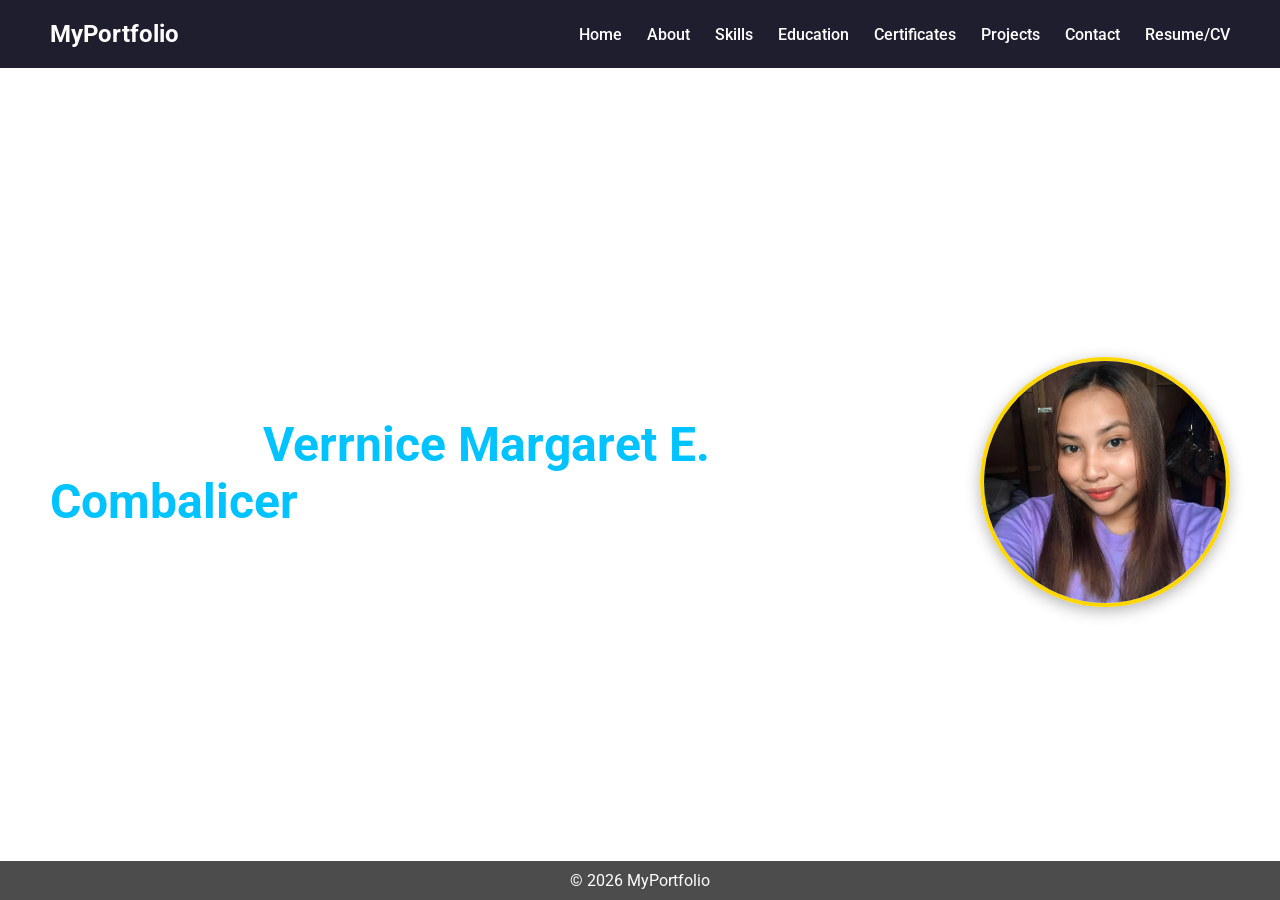
<file: index.html>
<!DOCTYPE html>
<html lang="en">
<head>
  <meta charset="UTF-8">
  <meta name="viewport" content="width=device-width, initial-scale=1.0">
  <title>Home - MYPORTFOLIO</title>
  <link rel="stylesheet" href="style.css">
  <link href="https://fonts.googleapis.com/css2?family=Roboto:wght@400;700&display=swap" rel="stylesheet">
</head>
<body>
  <!-- Navigation -->
  <header>
    <nav class="navbar">
      <div class="logo">MyPortfolio</div>
      <ul class="nav-links">
        <li><a href="index.html">Home</a></li>
        <li><a href="about.html">About</a></li>
        <li><a href="skills.html">Skills</a></li>
        <li><a href="education.html">Education</a></li>
        <li><a href="certificates.html">Certificates</a></li>
        <li><a href="projects.html">Projects</a></li>
        <li><a href="contact.html">Contact</a></li>
        <li><a href="resume.html">Resume/CV</a></li>
      </ul>
    </nav>
  </header>

  <!-- Home Section -->
<section class="home-section">
  <div class="overlay"></div>
  <div class="home-container">
    <div class="home-content">
      <h1>Hello, I'm <span> Verrnice Margaret E. Combalicer</span></h1>
      <p>Major in Network Administration | IT Graduates</p>
    </div>
    <div class="home-image">
      <img src="images/vernice.jpg" alt="Verrnice Margaret E. Combalicer" />
    </div>
  </div>
</section>

</section>


  <footer>
    <p>&copy; 2026 MyPortfolio</p>
  </footer>
</body>
</html>
</file>
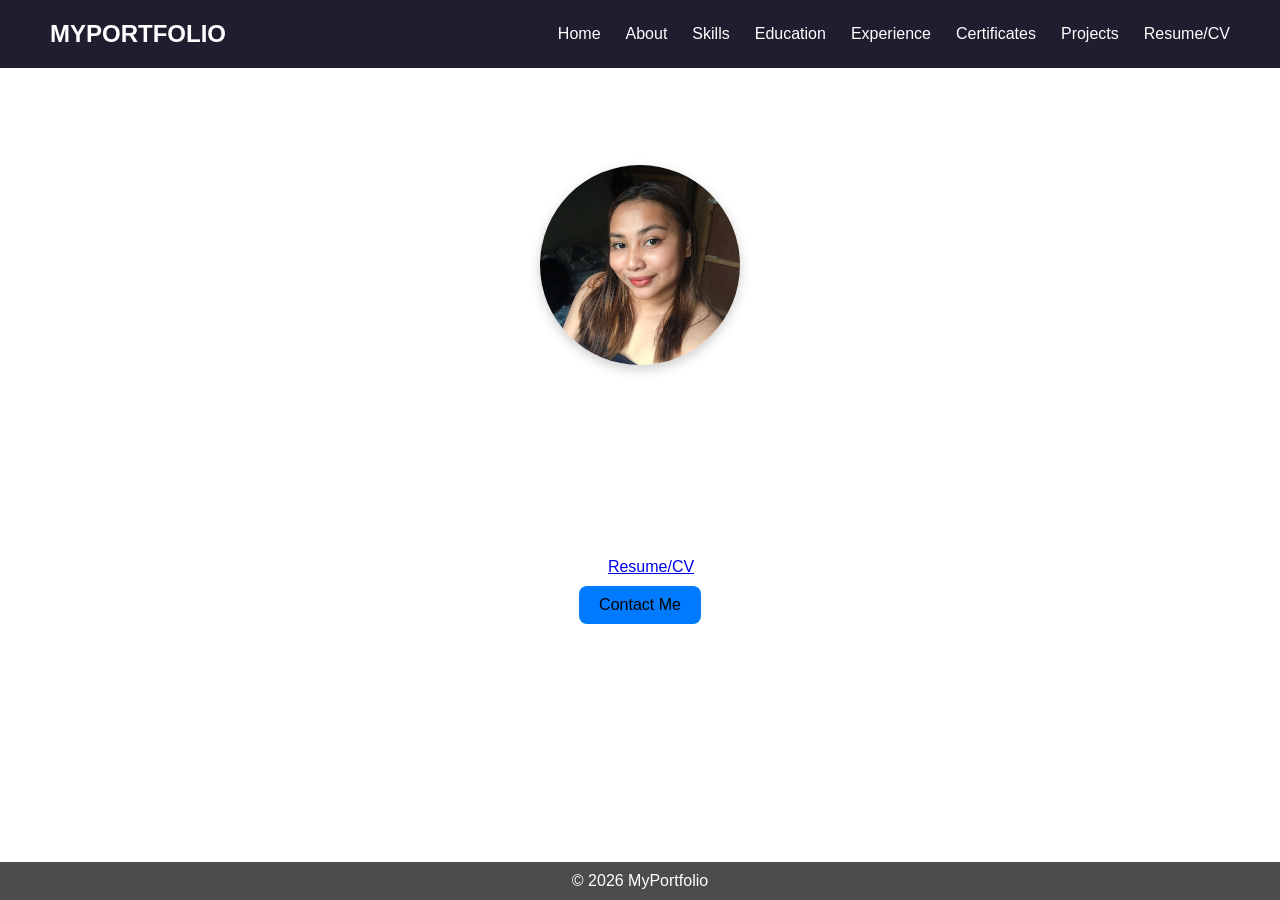
<file: about.html>
<!DOCTYPE html>
<html lang="en">
<head>
  <meta charset="UTF-8">
  <meta name="viewport" content="width=device-width, initial-scale=1.0">
  <title>About - Network Administrator Portfolio</title>
  <link rel="stylesheet" href="style.css">
</head>
<body>
  <header>
    <nav class="navbar">
      <div class="logo">MYPORTFOLIO</div>
      <ul class="nav-links">
        <li><a href="index.html">Home</a></li>
        <li><a href="about.html" class="active">About</a></li>
        <li><a href="skills.html">Skills</a></li>
        <li><a href="education.html">Education</a></li>
        <li><a href="contact.html">Experience</a></li>
        <li><a href="certificates.html">Certificates</a></li>
        <li><a href="projects.html">Projects</a></li>
        <li><a href="resume.html">Resume/CV</a></li>
      </ul>
    </nav>
  </header>

  <section class="about-section">
    <h2>About Me</h2>
    <div class="about-container">
      <!-- Profile Image -->
      <div class="about-image">
        <img src="images/me.jpg" alt="Vernice Margaret E. Combalicer - Bachelor of Science in Information Technology">
      </div>

    <ul class="highlights">
       <li>Motivated and detail-oriented aspiring Associate Software Engineer seeking to apply problem-solving,
         and software development skills in a dynamic organization. Eager to contribute to innovative projects,
         learn emerging technologies, and grow professionally while delivering efficient and reliable software solutions..</li>
    </ul>

      <div class="about-cta">
  <li><a href="resume.html">Resume/CV</a></li>
  <a href="contact.html" class="btn">Contact Me</a>
</div>

  </section>

  <footer>
    <p>&copy; 2026 MyPortfolio</p>
  </footer>
</body>
</html>
</file>
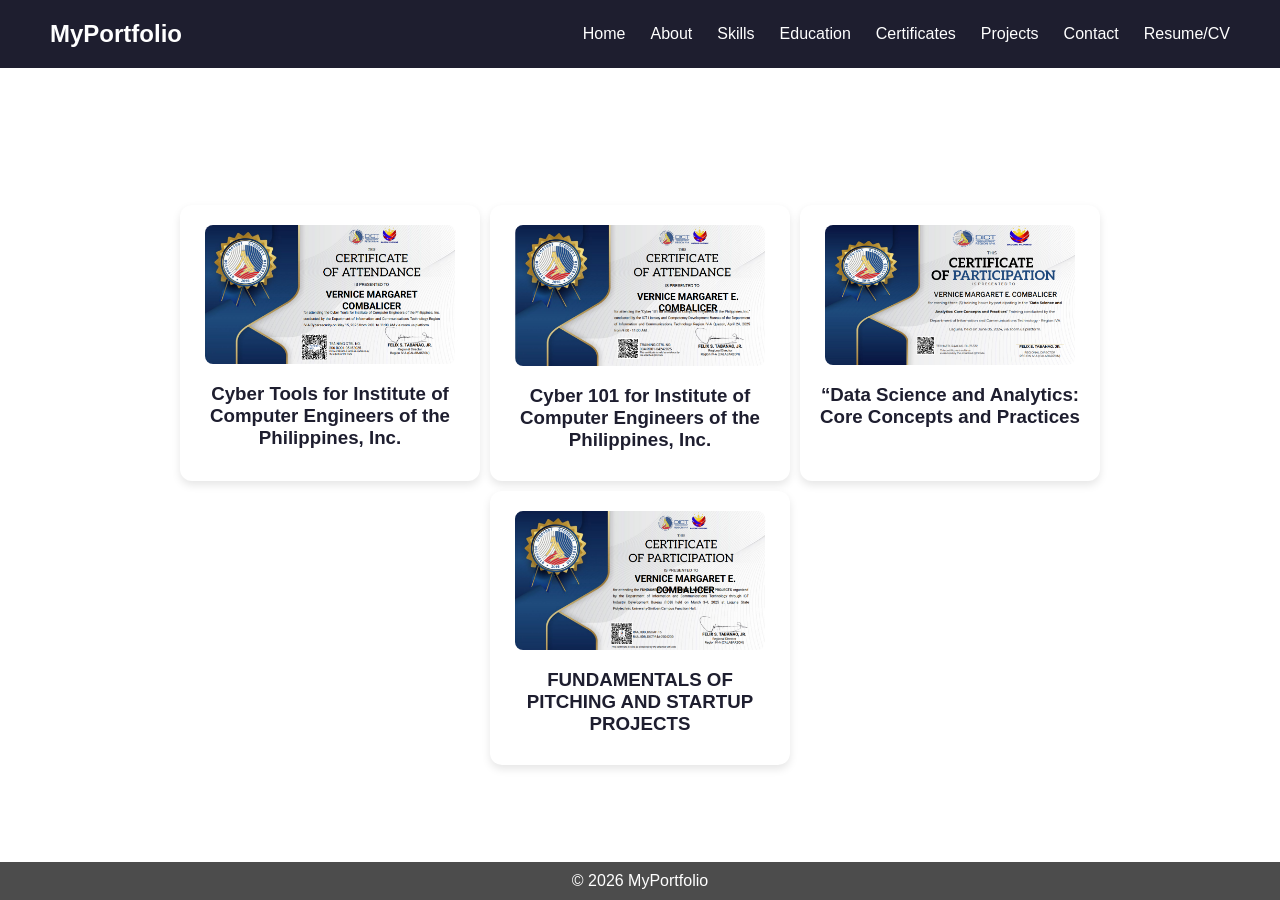
<file: certificates.html>
<!DOCTYPE html>
<html lang="en">
<head>
  <meta charset="UTF-8">
  <meta name="viewport" content="width=device-width, initial-scale=1.0">
  <title>Certificates - MYPORTFOLIO</title>
  <link rel="stylesheet" href="style.css">
</head>
<body>
  <header>
    <nav class="navbar">
      <div class="logo">MyPortfolio</div>
      <ul class="nav-links">
        <li><a href="index.html">Home</a></li>
        <li><a href="about.html">About</a></li>
        <li><a href="skills.html">Skills</a></li>
        <li><a href="education.html">Education</a></li>
        <li><a href="certificates.html" class="active">Certificates</a></li>
        <li><a href="projects.html">Projects</a></li>
        <li><a href="contact.html">Contact</a></li>
        <li><a href="resume.html">Resume/CV</a></li>
      </ul>
    </nav>
  </header>

  <section class="certificates-section">
  <h2>Certificates</h2>
  <div class="cards-container">
    <!-- DICT -->
    <div class="card">
      <img src="images/cybertools.png" alt="DICT " class="card-img">
      <h3> Cyber Tools for Institute of Computer Engineers of the Philippines, Inc.</h3>
     
    </div>

    <!-- DICT -->
    <div class="card">
      <img src="images/cyber101.png" alt="DICT " class="card-img">
      <h3>Cyber 101 for Institute of Computer Engineers of the Philippines, Inc.</h3>
     
    </div>

<!-- CEH -->
    <div class="card">
      <img src="images/analytics.png" alt="DICT" class="card-img">
      <h3>“Data Science and
Analytics: Core Concepts and Practices</h3>
      
    </div>

    <!-- CEH -->
    <div class="card">
      <img src="images/startup.png" alt="DICT" class="card-img">
      <h3>FUNDAMENTALS OF PITCHING AND STARTUP PROJECTS</h3>
    
    </div>
  </div>
</section>


  <footer>
    <p>&copy; 2026 MyPortfolio</p>
  </footer>
</body>
</html>
</file>
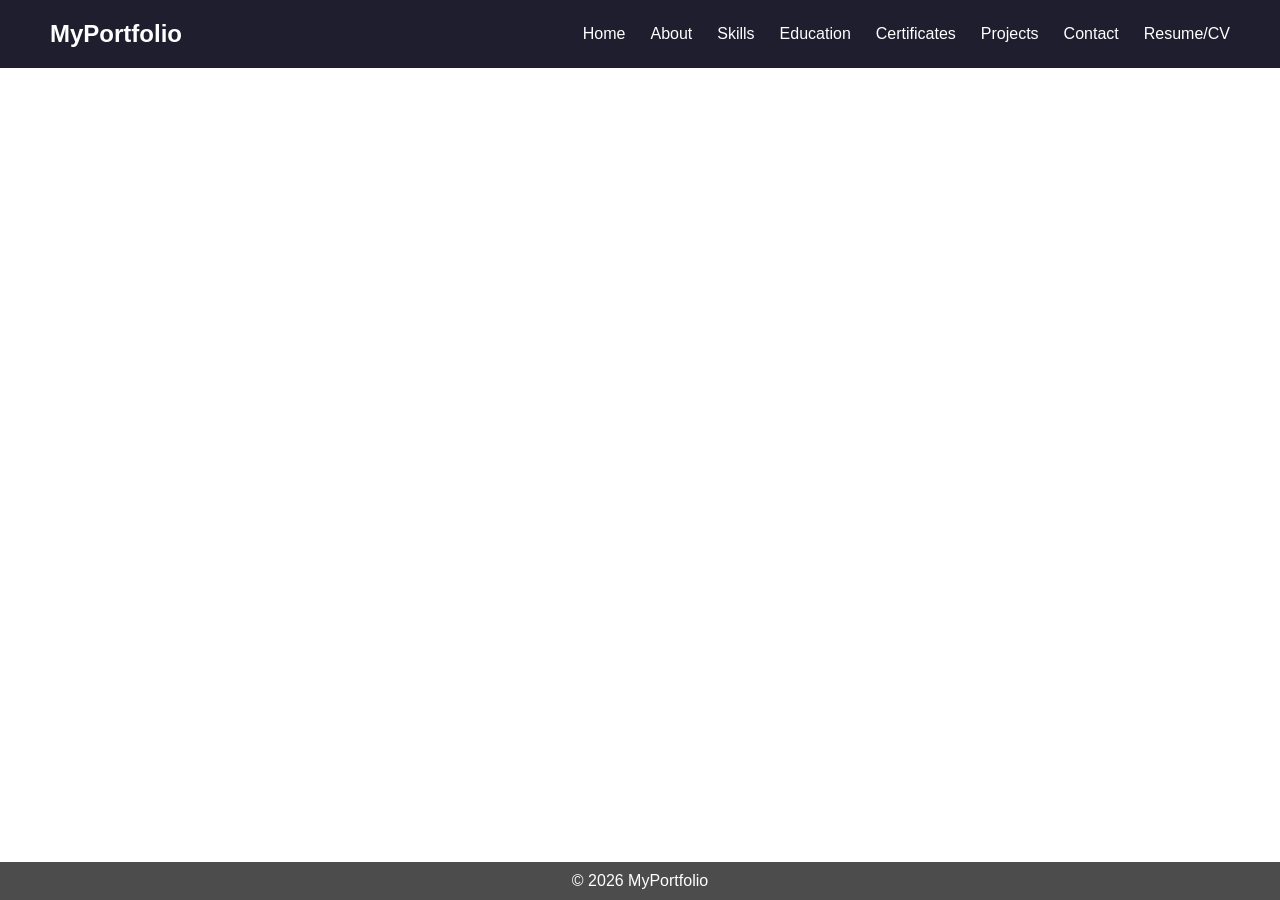
<file: contact.html>
<!DOCTYPE html>
<html lang="en">
<head>
  <meta charset="UTF-8">
  <meta name="viewport" content="width=device-width, initial-scale=1.0">
  <title>Contact - MYPORTFOLIO</title>
  <link rel="stylesheet" href="style.css">
</head>
<body>
  <header>
    <nav class="navbar">
      <div class="logo">MyPortfolio</div>
      <ul class="nav-links">
        <li><a href="index.html">Home</a></li>
        <li><a href="about.html">About</a></li>
        <li><a href="skills.html">Skills</a></li>
        <li><a href="education.html">Education</a></li>
        <li><a href="certificates.html">Certificates</a></li>
        <li><a href="projects.html">Projects</a></li>
        <li><a href="contact.html" class="active">Contact</a></li>
        <li><a href="resume.html">Resume/CV</a></li>
      </ul>
    </nav>
  </header>

  <section class="contact-section">
    <h2>Contact Me</h2>
    <p>Email: vernicemargaretcombalicer@gmail.com</p>
    <p>Phone: 09273801622</p>
    <p>Facebook: Vernice Margaret Evangelista Combalicer</p>
  </section>

  <footer>
    <p>&copy; 2026 MyPortfolio</p>
  </footer>
</body>
</html>
</file>
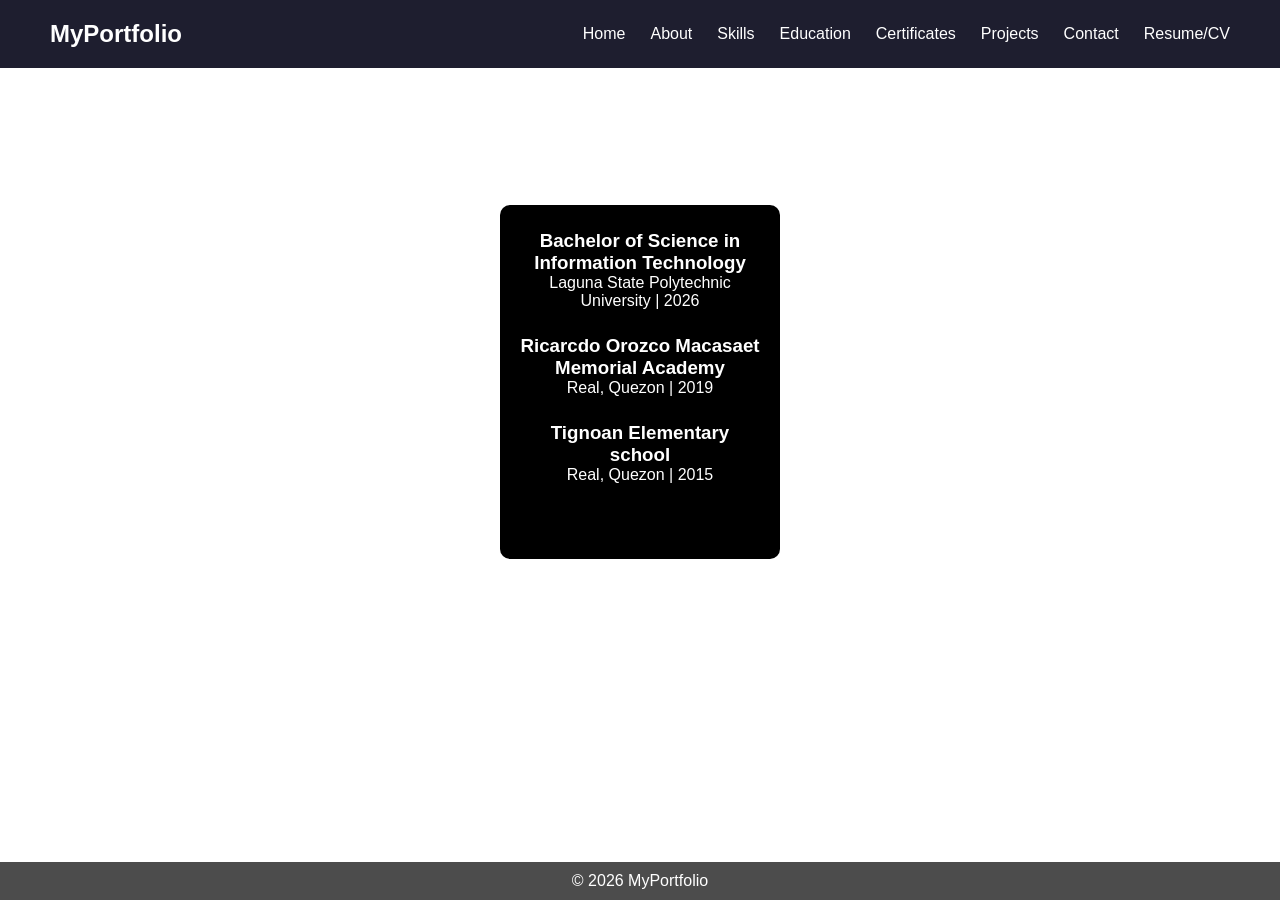
<file: education.html>
<!DOCTYPE html>
<html lang="en">
<head>
  <meta charset="UTF-8">
  <meta name="viewport" content="width=device-width, initial-scale=1.0">
  <title>Education - MYPORTFOLIO</title>
  <link rel="stylesheet" href="style.css">
</head>
<body>
  <header>
    <nav class="navbar">
      <div class="logo">MyPortfolio</div>
      <ul class="nav-links">
        <li><a href="index.html">Home</a></li>
        <li><a href="about.html">About</a></li>
        <li><a href="skills.html">Skills</a></li>
        <li><a href="education.html" class="active">Education</a></li>
        <li><a href="certificates.html">Certificates</a></li>
        <li><a href="projects.html">Projects</a></li>
        <li><a href="contact.html">Contact</a></li>
        <li><a href="resume.html">Resume/CV</a></li>
      </ul>
    </nav>
  </header>

  <section class="education-section">
    <h2>Education</h2>
    <div class="education-container">
      <div class="education-card">
        <h3>Bachelor of Science in Information Technology</h3>
        <p>Laguna State Polytechnic University | 2026</p>
       <div class="education-container">
      <div class="education-card">
        <h3>Ricarcdo Orozco Macasaet Memorial Academy</h3>
        <p>Real, Quezon | 2019</p>
          <div class="education-container">
      <div class="education-card">
        <h3>Tignoan Elementary school</h3>
        <p> Real, Quezon | 2015</p>
      </div>
      
    </div>
  </section>

  <footer>
    <p>&copy; 2026 MyPortfolio</p>
  </footer>
</body>
</html>
</file>
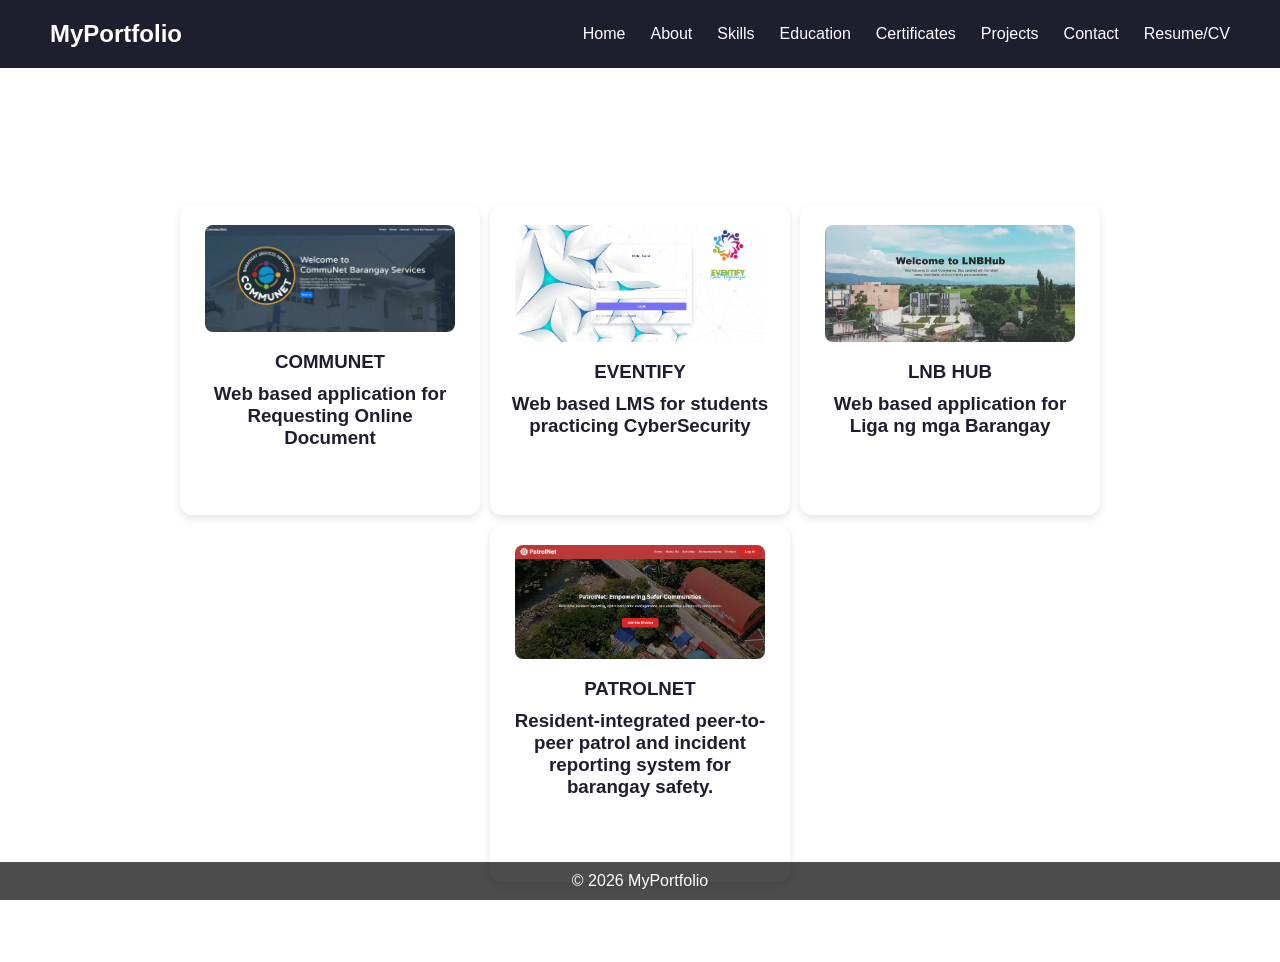
<file: projects.html>
<!DOCTYPE html>
<html lang="en">
<head>
  <meta charset="UTF-8">
  <meta name="viewport" content="width=device-width, initial-scale=1.0">
  <title>Projects - MYPORTFOLIO</title>
  <link rel="stylesheet" href="style.css">
</head>
<body>
  <header>
    <nav class="navbar">
      <div class="logo">MyPortfolio</div>
      <ul class="nav-links">
        <li><a href="index.html">Home</a></li>
        <li><a href="about.html">About</a></li>
        <li><a href="skills.html">Skills</a></li>
        <li><a href="education.html">Education</a></li>
        <li><a href="certificates.html">Certificates</a></li>
        <li><a href="projects.html" class="active">Projects</a></li>
        <li><a href="contact.html">Contact</a></li>
        <li><a href="resume.html">Resume/CV</a></li>
      </ul>
    </nav>
  </header>

  <section class="projects-section">
  <h2>Projects</h2>
  <div class="cards-container">
    <!-- Corporate Network Design -->
    <div class="card">
      <img src="images/project1.png" alt="Corporate Network Design" class="card-img">
      <h3>COMMUNET</h3>
      <h3>Web based application for Requesting Online Document</h3>
      <p>Web based application for Requesting Online Document</p>
    </div>


    <div class="card">
      <img src="images/project2.png" alt="VPN Implementation" class="card-img">
      <h3>EVENTIFY</h3>
      <h3>Web based LMS for students practicing CyberSecurity</h3>
      <p>Web based LMS for students practicing CyberSecurity</p>
    </div>

    
    <div class="card">
      <img src="images/project3.png" alt="Network Security Audit" class="card-img">
      <h3>LNB HUB</h3>
      <h3>Web based application for Liga ng mga Barangay</h3>
      <p>Web based application for Liga ng mga Barangay</p>
    </div>

   
    <div class="card">
      <img src="images/project4.png" alt="VPN Implementation" class="card-img">
      <h3>PATROLNET</h3>
      <h3>Resident-integrated peer-to-peer patrol and incident reporting system
        for barangay safety.</h3>
      <p>Resident-integrated peer-to-peer patrol and incident reporting system
        for barangay safety.</p>
    </div>
  </div>

    
</section>


  <footer>
    <p>&copy; 2026 MyPortfolio</p>
  </footer>
</body>
</html>
</file>
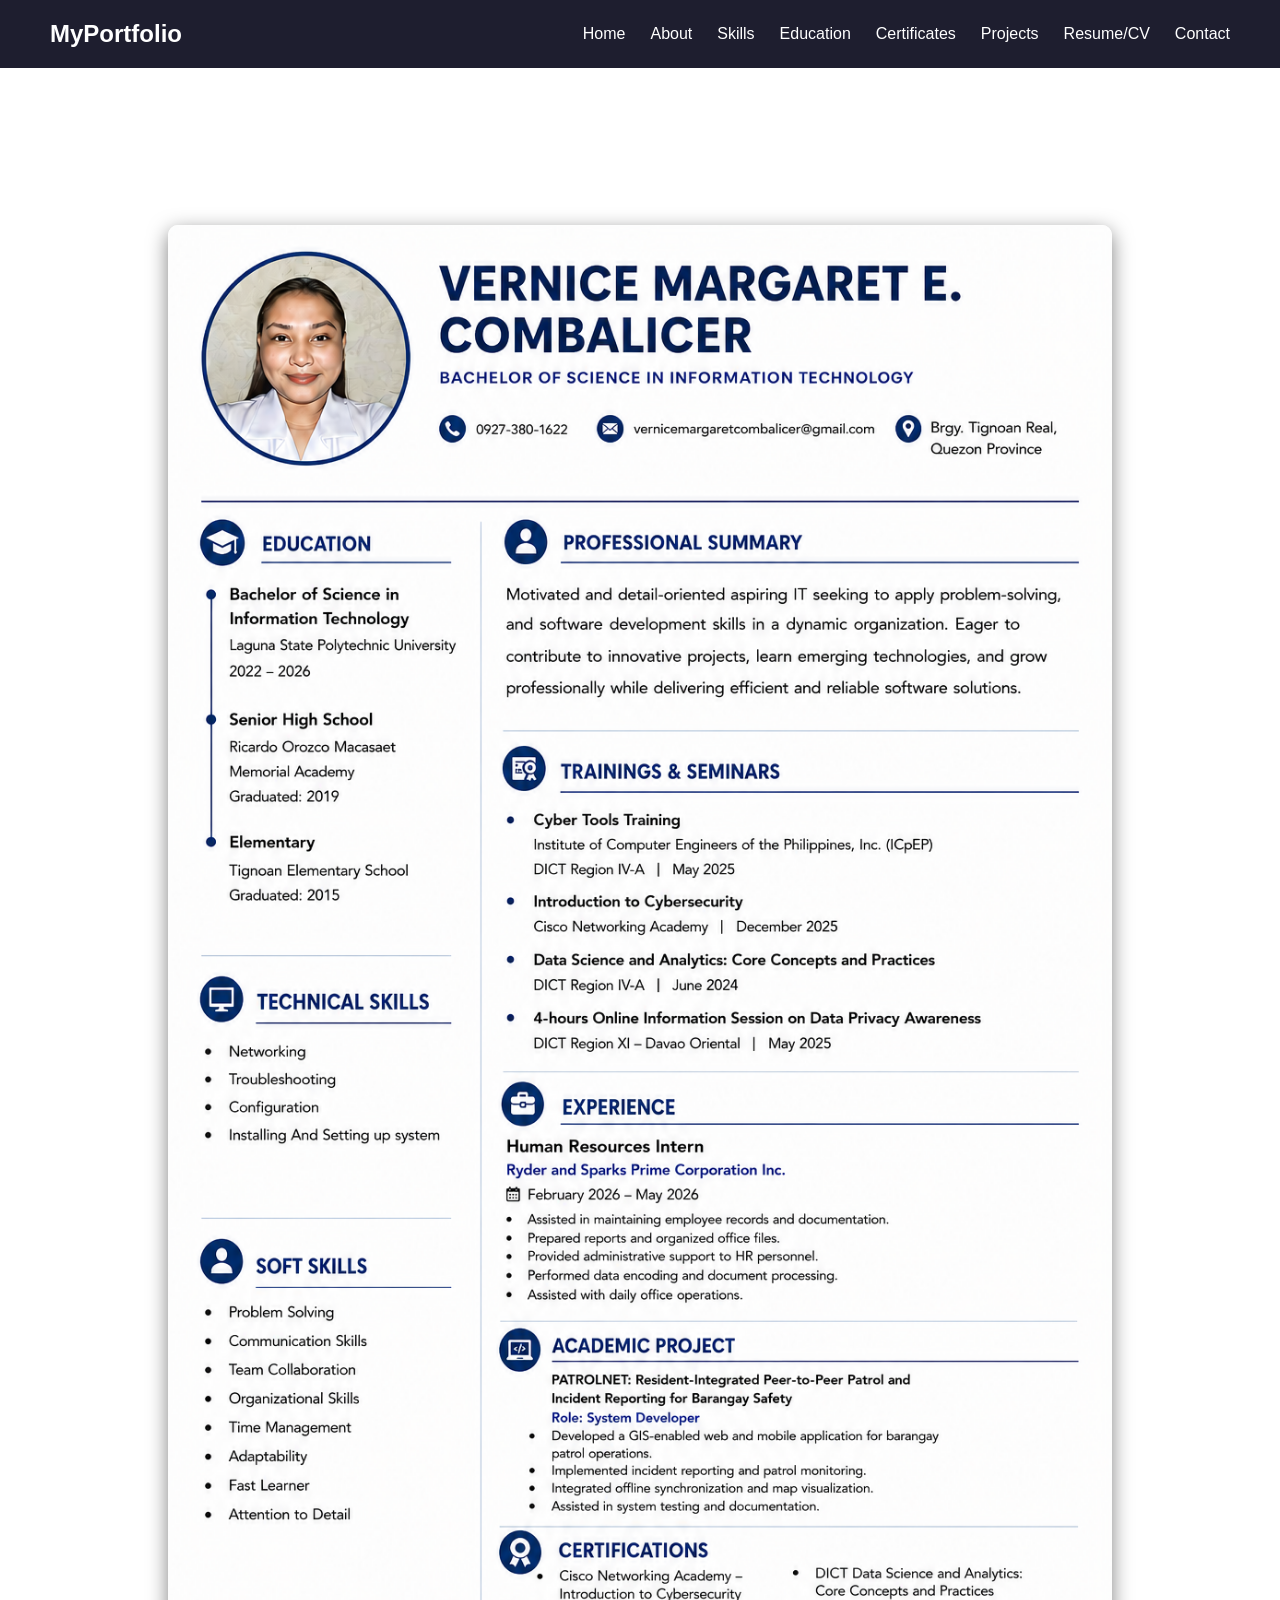
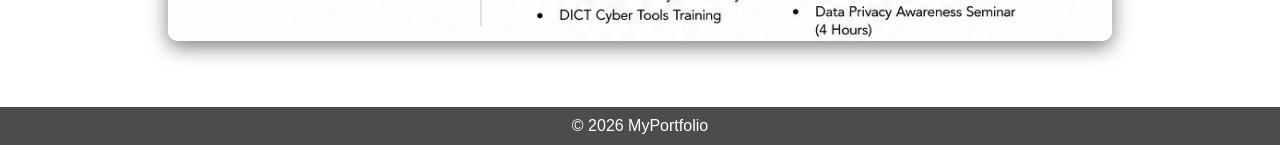
<file: resume.html>
<!DOCTYPE html>
<html lang="en">
<head>
  <meta charset="UTF-8">
  <meta name="viewport" content="width=device-width, initial-scale=1.0">
  <title>Resume/CV - MYPORTFOLIO</title>
  <link rel="stylesheet" href="style.css">
</head>
<body>
  <header>
    <nav class="navbar">
      <div class="logo">MyPortfolio</div>
      <ul class="nav-links">
        <li><a href="index.html">Home</a></li>
        <li><a href="about.html">About</a></li>
        <li><a href="skills.html">Skills</a></li>
        <li><a href="education.html">Education</a></li>
        <li><a href="certificates.html">Certificates</a></li>
        <li><a href="projects.html">Projects</a></li>
        <li><a href="resume.html" class="active">Resume/CV</a></li>
        <li><a href="contact.html">Contact</a></li>
      </ul>
    </nav>
  </header>

  <section class="resume-section">
    <h2>My Resume</h2>
    <div class="resume-image-container">
      <img src="images/resume.png" alt="My Resume/CV">
    </div>

  <footer>
    <p>&copy; 2026 MyPortfolio</p>
  </footer>
</body>
</html>
</file>
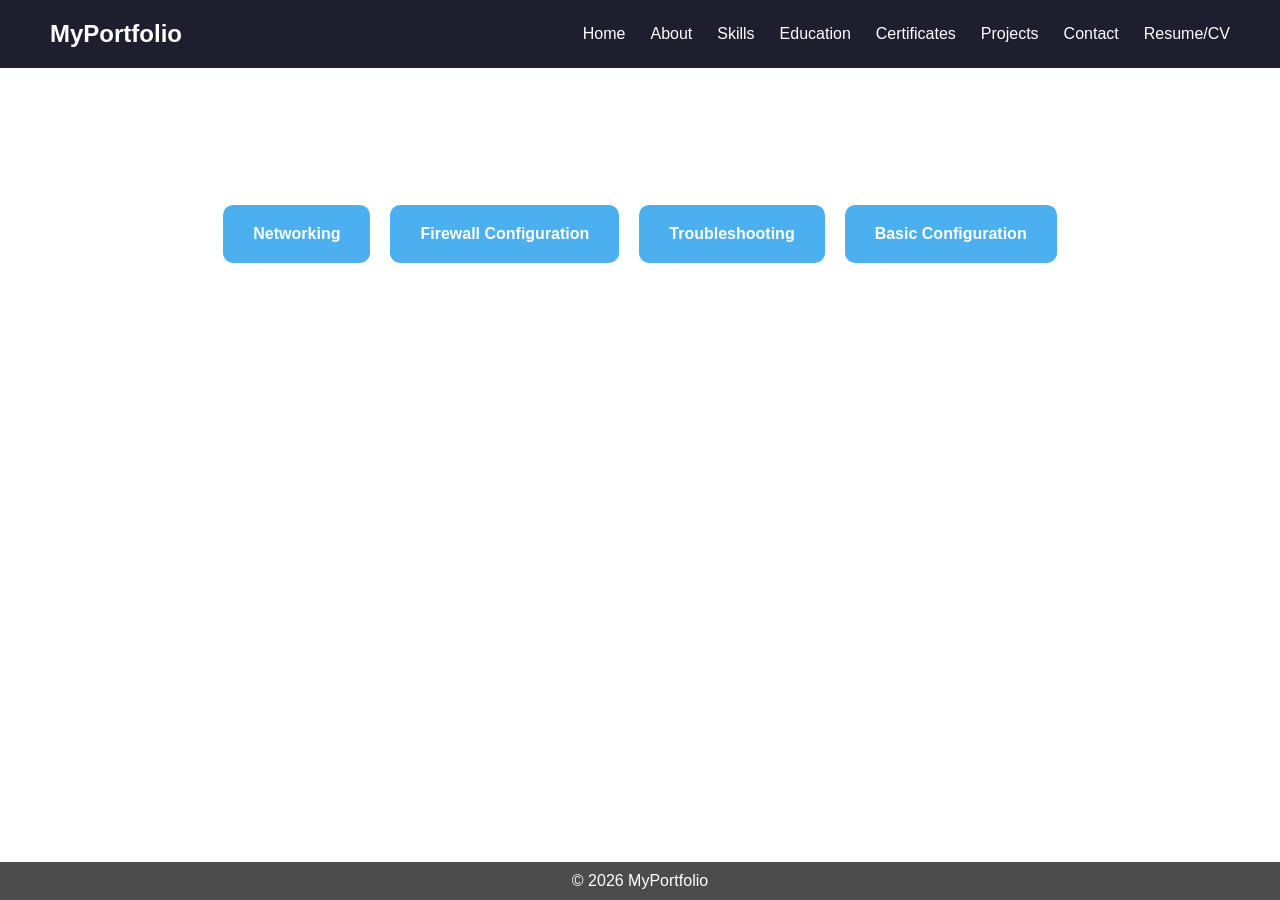
<file: skills.html>
<!DOCTYPE html>
<html lang="en">
<head>
  <meta charset="UTF-8">
  <meta name="viewport" content="width=device-width, initial-scale=1.0">
  <title>Skills - MYPORTFOLIO</title>
  <link rel="stylesheet" href="style.css">
</head>
<body>
  <header>
    <nav class="navbar">
      <div class="logo">MyPortfolio</div>
      <ul class="nav-links">
        <li><a href="index.html">Home</a></li>
        <li><a href="about.html">About</a></li>
        <li><a href="skills.html" class="active">Skills</a></li>
        <li><a href="education.html">Education</a></li>
        <li><a href="certificates.html">Certificates</a></li>
        <li><a href="projects.html">Projects</a></li>
        <li><a href="contact.html">Contact</a></li>
        <li><a href="resume.html">Resume/CV</a></li>
      </ul>
    </nav>
  </header>

  <section class="skills-section">
    <h2>Skills</h2>
    <div class="skills-container">
      <div class="skill-card">Networking</div>
      <div class="skill-card">Firewall Configuration</div>
      <div class="skill-card">Troubleshooting</div>
      <div class="skill-card">Basic Configuration</div>
    </div>
  </section>

  <footer>
    <p>&copy; 2026 MyPortfolio</p>
  </footer>
</body>
</html>
</file>
<file: style.css>
/* Basic Reset */
* {
  margin: 0;
  padding: 0;
  box-sizing: border-box;
  font-family: 'Roboto', sans-serif;
}

/* Navbar */
.navbar {
  display: flex;
  justify-content: space-between;
  align-items: center;
  padding: 20px 50px;
  background-color: #1e1e2f;
  position: sticky;
  top: 0;
  z-index: 100;
}

.navbar .logo {
  color: #fff;
  font-size: 24px;
  font-weight: 700;
}

.navbar ul {
  list-style: none;
  display: flex;
  gap: 25px;
}

.navbar ul li a {
  color: #fff;
  text-decoration: none;
  font-weight: 500;
  transition: color 0.3s;
}

.navbar ul li a:hover {
  color: #4cafef;
}

/* Sections */
section {
  padding: 80px 50px;
  animation: fadeIn 1s ease forwards;
}

h2 {
  font-size: 32px;
  color: #FFFFFF;
  margin-bottom: 20px;
  text-align: center;
}


/* Home Section */
.home-section {
  position: relative;
  height: 100vh;
  display: flex;
  justify-content: center;
  align-items: center;
  background: url("https://i.pinimg.com/originals/62/39/4d/62394d753859943e6a1a36443ef78795.gif") no-repeat center center/cover;
  color: white;
}

}

.overlay {
  position: absolute;
  top: 0;
  left: 0;
  width: 100%;
  height: 100%;
  background: rgba(0, 0, 0, 0.5); /* dark overlay for readability */
  z-index: 1;
}

.home-container {
  position: relative;
  z-index: 2; /* make sure text and profile image appear above overlay */
  display: flex;
  align-items: center;
  gap: 40px;
  text-align: left;
}

.home-content h1 {
  font-size: 3rem;
}

.home-content h1 span {
  color: #00c3ff; /* highlight your name */
}

.home-content p {
  font-size: 1.2rem;
}

.home-image img {
  width: 250px;
  border-radius: 50%;
  border: 4px solid white;
  box-shadow: 0 4px 15px rgba(0,0,0,0.3);
}



/* Image Container */
.home-image img {
  width: 250px;
  height: 250px;
  border-radius: 50%;
  border: 4px solid #ffd700;
  object-fit: cover;
  animation: fadeIn 2s ease forwards;
}

/* Responsive */
@media (max-width: 900px) {
  .home-container {
    flex-direction: column;
    text-align: center;
  }

  .home-content {
    text-align: center;
  }
}


/* Skills Cards */
.skills-container {
  display: flex;
  flex-wrap: wrap;
  gap: 20px;
  justify-content: center;
}

.skill-card {
  background-color: #4cafef;
  color: #fff;
  padding: 20px 30px;
  border-radius: 10px;
  font-weight: 600;
  transition: transform 0.3s, background-color 0.3s;
  cursor: pointer;
}

.skill-card:hover {
  transform: translateY(-10px);
  background-color: #1e1e2f;
}

/* Education Cards */
.education-container {
  display: flex;
  flex-wrap: wrap;
  gap: 20px;
  justify-content: center;
}

.education-card {
  background-color: #000000;
  padding: 25px 20px;
  border-radius: 10px;
  width: 280px;
  text-align: center;
  transition: transform 0.3s;
}

.education-card:hover {
  transform: translateY(-10px);
}

/* Certificate & Project Cards */
.cards-container {
  display: flex;
  flex-wrap: wrap;
  gap: 10px;
  justify-content: center;
}

.card {
  background-color: #fff;
  padding: 20px;
  width: 300px;
  border-radius: 12px;
  box-shadow: 0 8px 20px rgba(0,0,0,0.15);
  transition: transform 0.3s, box-shadow 0.3s;
}

.card:hover {
  transform: translateY(-10px);
  box-shadow: 0 12px 25px rgba(0,0,0,0.25);
}

.card h3 {
  margin-bottom: 10px;
  color: #1e1e2f;
}

/* Contact Section */
.contact-section p {
  text-align: center;
  margin: 10px 0;
}

/* Footer */
footer {
  background-color: #1e1e2f;
  color: #fff;
  text-align: center;
  padding: 15px;
}

/* Resume Section */
.resume-section {
  text-align: center;
}

.resume-image-container img {
  max-width: 80%;
  height: auto;
  border-radius: 10px;
  box-shadow: 0 6px 20px rgba(0,0,0,0.5);
  margin: 20px 0;
}

.download-btn {
  margin-top: 20px;
}

.download-btn .btn {
  display: inline-block;
  padding: 12px 24px;
  background: #4cafef;
  color: white;
  text-decoration: none;
  border-radius: 8px;
  transition: background 0.3s;
}

.download-btn .btn:hover {
  background: #1e1e2f;
}



/* Animations */
@keyframes fadeIn {
  0% { opacity: 0; transform: translateY(20px); }
  100% { opacity: 1; transform: translateY(0); }
}

@keyframes pulse {
  0%, 100% { transform: scale(1); }
  50% { transform: scale(1.2); }
}
.card {
  background: #fff;
  padding: 20px;
  border-radius: 12px;
  text-align: center;
  box-shadow: 0 4px 8px rgba(0,0,0,0.1);
  transition: transform 0.3s ease;
}

.card:hover {
  transform: translateY(-5px);
}

.card-img {
  width: 100%;
  max-width: 250px; /* controls size */
  height: auto;
  margin-bottom: 15px;
  border-radius: 8px;
}
.about-section {
  text-align: center;
  padding: 40px 20px;
}

.about-container {
  display: flex;
  flex-direction: column;
  align-items: center;
  gap: 25px;
  max-width: 900px;
  margin: 0 auto;
}

.about-image img {
  width: 200px;
  height: 200px;
  border-radius: 50%;
  object-fit: cover;
  box-shadow: 0 4px 12px rgba(0,0,0,0.2);
}

.about-image h3 {
  margin-top: 15px;
  font-size: 1.5rem;
}

.tagline {
  font-size: 1rem;
  color: #666;
}

.about-content {
  text-align: center;
  max-width: 700px;
}

.highlights {
  list-style: none;
  padding: 0;
  margin: 20px 0;
}

.highlights li {
  margin: 8px 0;
  font-size: 1.1rem;
}

.about-cta {
  margin-top: 20px;
}

.about-cta .btn {
  display: inline-block;
  margin: 10px;
  padding: 10px 20px;
  border-radius: 8px;
  background: #007BFF;
  color: #000000;
  text-decoration: none;
  transition: background 0.3s ease;
}

.about-cta .btn:hover {
  background: #0056b3;
}

/* Apply to every page */
body {
  margin: 0;
  padding: 0;
  height: 100vh;
  background: url("https://i.pinimg.com/originals/62/39/4d/62394d753859943e6a1a36443ef78795.gif") no-repeat center center/cover;
  color: white;
  font-family: 'Roboto', sans-serif;
}


/* Shared background for all sections */
.page-section {
  position: relative;
  min-height: 100vh;
  display: flex;
  justify-content: center;
  align-items: center;
  background: url("https://i.pinimg.com/originals/62/39/4d/62394d753859943e6a1a36443ef78795.gif") no-repeat center center/cover;
  color: white;
}

/* Apply to the whole page */
html, body {
  height: 100%;
  margin: 0;
  display: flex;
  flex-direction: column;
}

/* Main content grows to push footer down */
main {
  flex: 1;
}

/* Footer styling */
footer {
  background: rgba(0, 0, 0, 0.7);
  color: white;
  text-align: center;
  padding: 10px;
}

footer {
  position: fixed;
  bottom: 0;
  left: 0;
  width: 100%;
  background: rgba(0, 0, 0, 0.7);
  color: white;
  text-align: center;
  padding: 10px;
}
</file>
